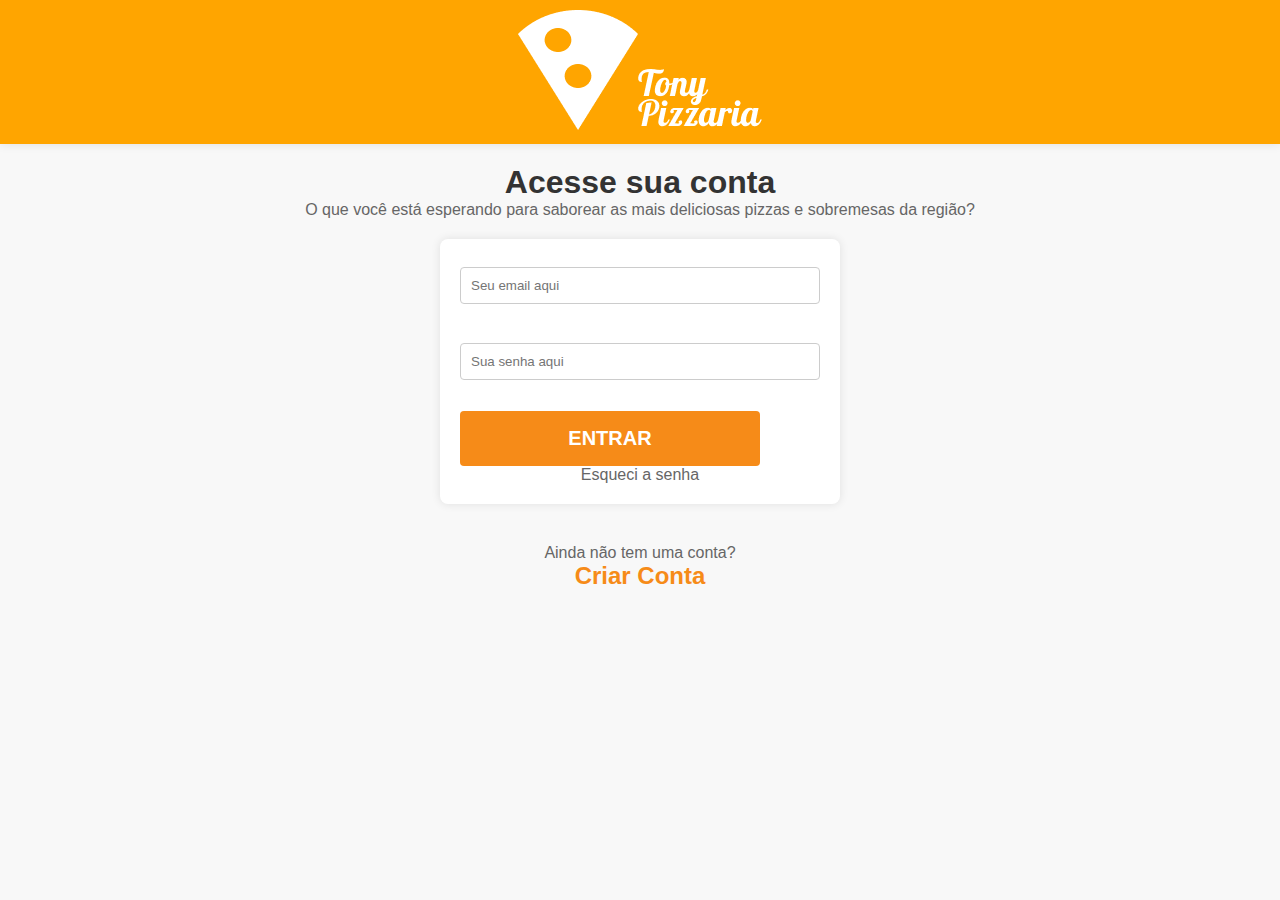
<file: login.html>
<!DOCTYPE html>
<html lang="pt-br">
<head>
    <meta charset="UTF-8">
    <meta name="viewport" content="width=device-width, initial-scale=1.0">
    <link rel="stylesheet" href="reset.css">
    <link rel="stylesheet" href="root.css">
    <link rel="stylesheet" href="login.css">
    <link rel="stylesheet" href="botao.css">
    <title>Login</title>
</head>
<body>
    <header>
        <img src="logo.webp" alt="">
    </header>

    <main>
        <div class="acessar-container">
        <h1>Acesse sua conta</h1>
        <p>O que você está esperando para saborear as mais deliciosas pizzas e sobremesas da região?</p>
    </div>

    <div class="registro-container">
    <div class="email">
        <input type="email" placeholder="Seu email aqui">
    </div>
    <div class="senha">
        <input type="" placeholder="Sua senha aqui">
    </div>
    <div class="botao">
        <a href ="pgInicial.html" class="botao">ENTRAR</a>
    </div>  
    <div class="esquecer">
        <p>Esqueci a senha</p>
    </div>

    </main>
    <footer>
        <div class="conta-nova">
        <p>Ainda não tem uma conta?</p>
        <h2> <a href=" ">Criar Conta</h2></a> 

    </div>
    </footer>
    
</body>
</html>
</file>
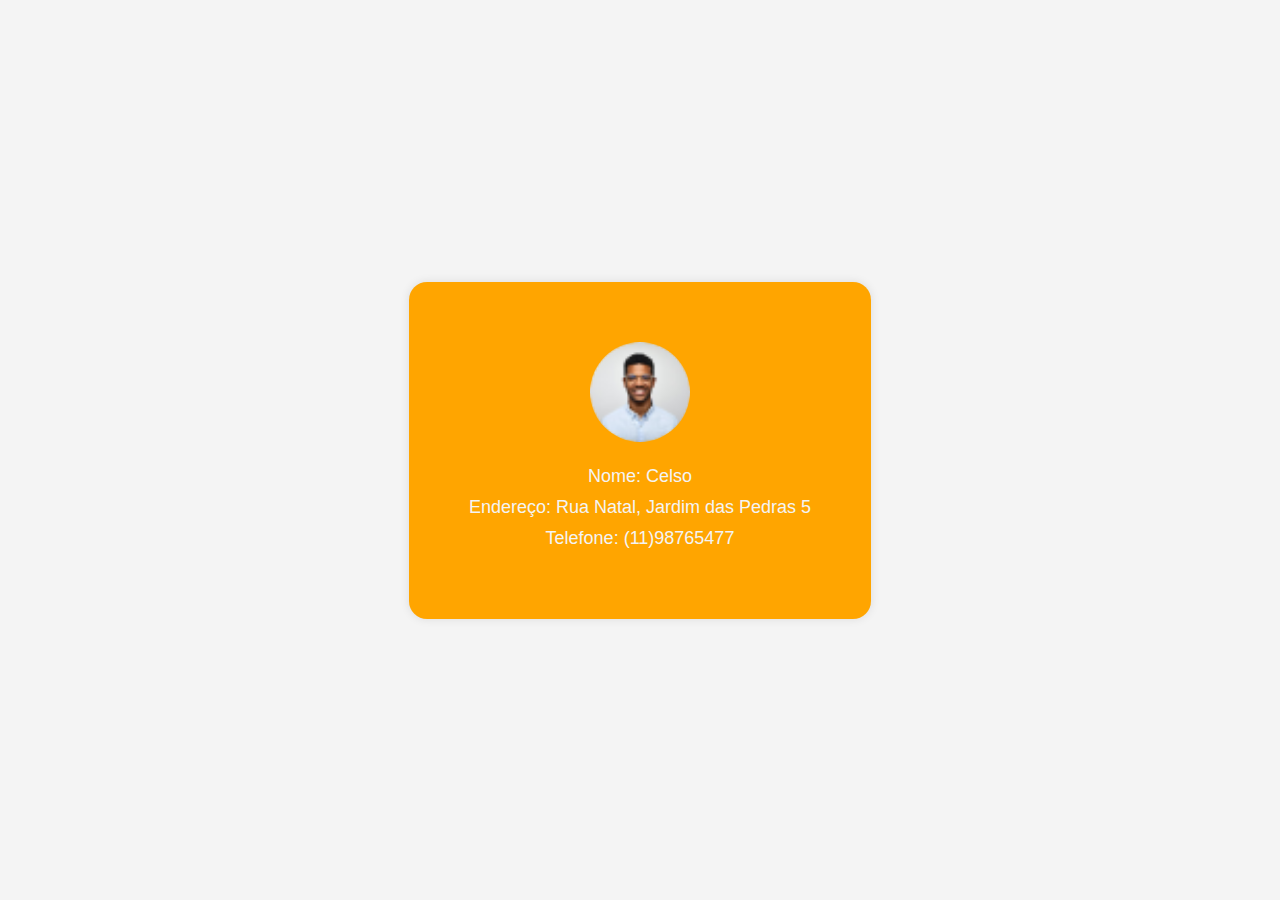
<file: perfil.html>
<!DOCTYPE html>
<html lang="en">
<head>
    <meta charset="UTF-8">
    <meta http-equiv="X-UA-Compatible" content="IE=edge">
    <meta name="viewport" content="width=device-width, initial-scale=1.0">
    <link rel="stylesheet" href="perfil.css">
    <title>Meu perfil</title>
</head>
<body>
    <div class="profile">
        <img src="celso.webp" alt="perfil">
        <div class="info">Nome: Celso</div>
        <div class="info">Endereço: Rua Natal, Jardim das Pedras 5</div>
        <div class="info">Telefone: (11)98765477</div>
    </div>
</body>
</html>
</file>
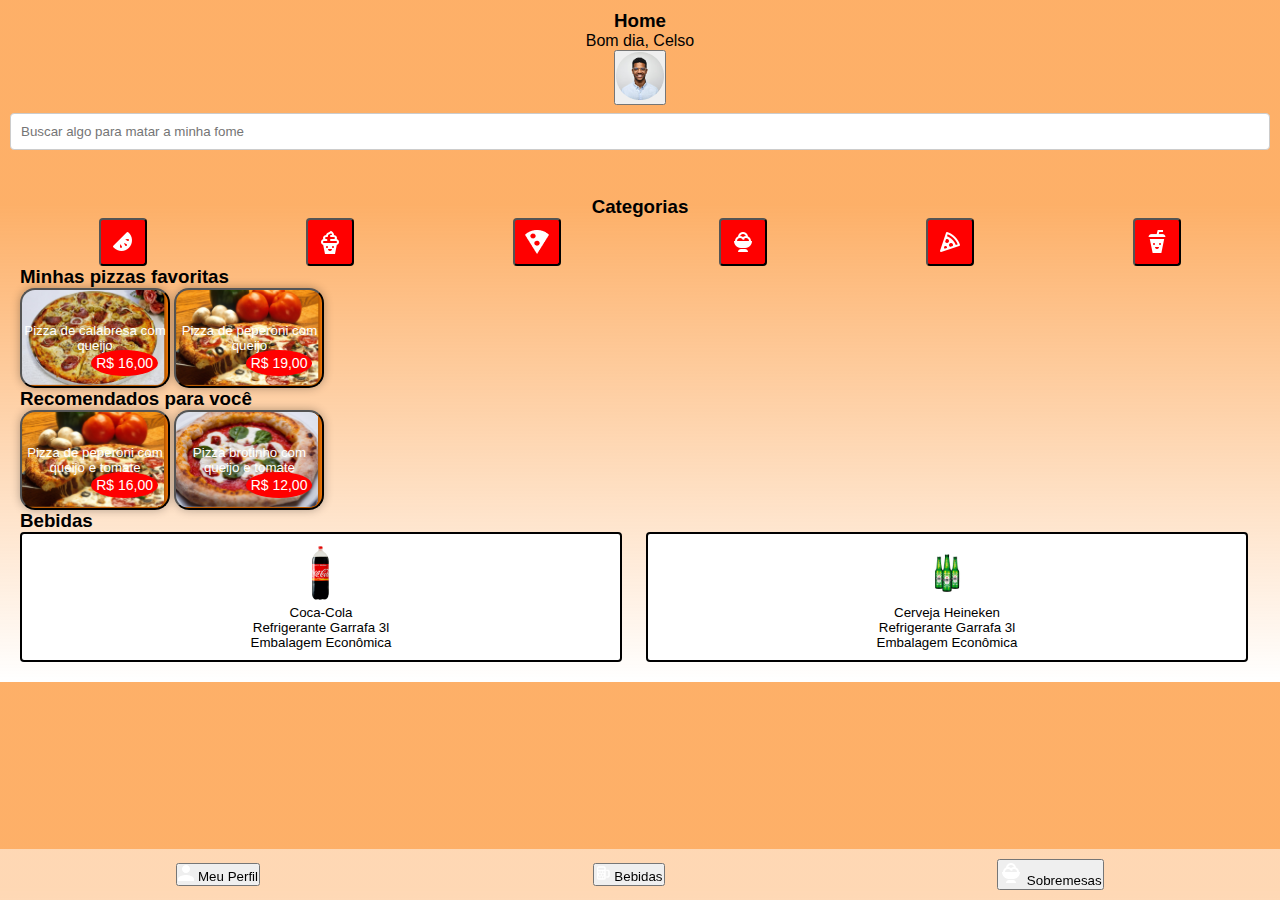
<file: pgInicial.html>
<!DOCTYPE html>
<html lang="pt-br">

<head>
    <meta charset="UTF-8">
    <meta name="viewport" content="width=device-width, initial-scale=1.0">
    <link rel="stylesheet" href="root.css">
    <link rel="stylesheet" href="reset.css">
    <link rel="stylesheet" href="pgInicial.css">
    <link rel="preconnect" href="https://fonts.googleapis.com">
    <link rel="preconnect" href="https://fonts.gstatic.com" crossorigin>
    <link href="https://fonts.googleapis.com/css2?family=Roboto:wght@300;400;500;600;700&display=swap" rel="stylesheet">
    <title>Home</title>
</head>

<body>

    <header>
        <div class="container-infos">
            <div class="bd">
                <h3>Home</h3>
                <span>Bom dia, Celso</span>
            </div>
            <button>
                <a href="">
                    <img src="celso.webp" alt="">
                </a>
            </button>
        </div>
        <div class="input">
            <input type="search" placeholder="Buscar algo para matar a minha fome">
        </div>
    </header>

    <main>
        <section class="categorias">
            <h3>Categorias</h3>
            <ul class="foods">
                <li>
                    <button class="categoria">
                        <img src="melancia.webp" alt="pizza logo tony">
                    </button>
                </li>
                <li>
                    <button class="categoria">
                        <img src="milkshake.webp" alt="pizza logo tony">
                    </button>
                </li>
                <li>
                    <button class="categoria">
                        <img src="pizza.webp" alt="pizza logo tony">
                    </button>
                </li>
                <li>
                    <button class="categoria">
                        <img src="sorvetinho.webp" alt="pizza logo tony">
                    </button>
                </li>
                <li>
                    <button class="categoria">
                        <img src="pizzazinha.webp" alt="pizza logo tony">
                    </button>
                </li>
                <li>
                    <button class="categoria">
                        <img src="copo.webp" alt="pizza logo tony">
                    </button>
                </li>
               
            </ul>
        </section>

        <section class="pizzas">
            <h3>Minhas pizzas favoritas</h3>
            <div class="pizzas-fav">
                <button class="pizza" id="pizza1">
                    <a href="">
                        <span class="preco">R$ 16,00</span>
                        <p class="nome">Pizza de calabresa com queijo</p>
                    </a>
                </button>
                <button class="pizza" id="pizza2">
                    <a href="">
                        <span class="preco">R$ 19,00</span>
                        <p class="nome">Pizza de peperoni com queijo</p>
                    </a>
                </button>
            </div>
        </section>
        <section class="recomendacao">
            <h3>Recomendados para você</h3>
            <div class="pizzas-recomend">
                <button class="pizza" id="pizza3">
                    <a href="">
                        <span class="preco">R$ 16,00</span>
                        <p class="nome">Pizza de peperoni com queijo e tomate</p>
                    </a>
                </button>
                <button class="pizza" id="pizza4">
                    <a href="">
                        <span class="preco">R$ 12,00</span>
                        <p class="nome">Pizza brotinho com queijo e tomate</p>
                    </a>
                </button> 
            </div>
        </section>
        
        <section class="drinks">
            <h3>Bebidas</h3>
            <div class="container-drinks">
                <button class="bebida">
                    <a href="">
                        <div class="bebidas">
                            <img src="coca-cola.webp" id="coca">
                            <div class="bebidas-info">
                                <span class="nome-bebidas">Coca-Cola</span>
                                <ul class="desc-bebidas">
                                    <li>Refrigerante Garrafa 3l</li>
                                    <li>Embalagem Econômica</li>
                                </ul>
                            </div>
                        </div>

                    </a>
                </button>
                <button class="bebida">
                    <a href="">
                        <div class="bebidas">
                            <img src="heineken (1).svg" id="coca">
                            <div class="bebidas-info">
                                <span class="nome-bebidas">Cerveja Heineken</span>
                                <ul class="desc-bebidas">
                                    <li>Refrigerante Garrafa 3l</li>
                                    <li>Embalagem Econômica</li>
                                </ul>
                            </div>
                        </div>

                    </a>
                </button>
        </section>
    </main>

    <footer>
        <button class="profile">
            <a href="perfil.html">
                <img src="icon.svg">
                <span>Meu Perfil</span>
            </a>
        </button>
        <button class="drinks">
            <a href="">
                <img src="beer.svg" alt="">
                <span>Bebidas</span>
            </a>
        </button>
        <button class="desert">
            <a href="">
                <img src="sorvetinho.webp" alt="">
                <span>Sobremesas</span>
            </a>
        </button>
    </footer>
</body>

</html>
</file>
<file: root.css>
:root {
    --cor-principal: #F27706;
}
</file>
<file: login.css>
body {
    font-family: Arial, sans-serif;
    background-color: #f8f8f8;
}
body, h1, h2, p, input, a {
    margin: 0;
    padding: 0;
    box-sizing: border-box;
}


header {
    background-color: orange;
    padding: 10px;
    text-align: center;
    box-shadow: 0 0 10px rgba(0, 0, 0, 0.1);
}

header img {
    max-width: 100%;
    height: auto;
}

main {
    display: flex;
    flex-direction: column;
    align-items: center;
    justify-content: center;
    padding: 20px;
}

.acessar-container {
    text-align: center;
    margin-bottom: 20px;
}

.acessar-container h1 {
    color: #333;
}

.acessar-container p {
    color: #666;
}

.registro-container {
    width: 100%;
    max-width: 400px;
    background-color: #fff;
    border-radius: 8px;
    box-shadow: 0 0 10px rgba(0, 0, 0, 0.1);
    padding: 20px;
    box-sizing: border-box;
}

.email,
.senha {
    margin-bottom: 15px;
}

input {
    width: 100%;
    padding: 10px;
    margin-top: 8px;
    margin-bottom: 16px;
    border: 1px solid #ccc;
    border-radius: 4px;
}

.botao a {
    display: block;
    width: 100%;
    padding: 10px;
    background-color: #f68b18;
    color: #fff;
    text-align: center;
    text-decoration: none;
    border-radius: 4px;
    display: flex;
    justify-content: center;
}

.botao a:hover {
    background-color: #e07616;
}

.esquecer p {
    text-align: center;
    color: #666;
}

footer {
    margin-top: 20px;
    text-align: center;
}

.conta-nova p {
    color: #666;
}

.conta-nova a {
    color: #f68b18;
    text-decoration: none;
    font-weight: bold;
}

.conta-nova a:hover {
    text-decoration: underline;
}
</file>
<file: botao.css>
.botao{
    width: 300px;
    height: 55px;
    background-color: #fff;
    border: 0;
    border-radius: 8px;
    color: var(--cor-principal);
    font-size: 20px;
    font-weight: 600;
    display: flex;
    align-items: center;
    justify-content: center;
}

.botao-{  
    background-color: #fff;
}

.botao-verde{
    background-color: #199570;
}

.botao-vermelho{
    background-color: #F93030;
}
</file>
<file: perfil.css>
body {
    font-family: Arial, sans-serif;
    background-color: #f4f4f4;
    margin: 0;
    padding: 0;
    display: flex;
    justify-content: center;
    align-items: center;
    height: 100vh;
}

.profile {
    text-align: center;
    background-color: orange;
    padding: 60px;
    border-radius: 18px;
    box-shadow: 0 0 10px rgba(0, 0, 0, 0.1);
}

.profile img {
    width: 100px;
    height: 100px;
    border-radius: 50%;
    margin-bottom: 20px;
}

.info {
    font-size: 18px;
    margin-bottom: 10px;
    color: #f4f4f4;
    font-family: Arial, Helvetica, sans-serif;
}
</file>
<file: pgInicial.css>
body, h1, h2, p, input, a {
    margin: 0;
    padding: 0;
    box-sizing: border-box;
}

body {
    font-family: Arial, sans-serif;
    background: linear-gradient(180deg, rgba(252,121,0,0.59027777777778) 30%, rgba(252,121,0,0) 100%); 
}

header {
    padding: 10px;
    text-align: center;
}

header img {
    max-width: 100%;
    height: auto;
}

main {
    display: flex;
    flex-direction: column;
    padding: 20px;
}
.categorias {
    display: flex;
    flex-wrap: wrap; 
    justify-content: space-around; 
}

.foods {
    width: 100%; 
    padding: 0; 
    display: flex;
    justify-content: space-around; 
}

.categoria {
    width: 3rem;
    height: 3rem;
    background-color: red;
    display: flex;
    align-items: center;
    justify-content: center;
    border-radius: 0.25rem;
    transition: 0.8s;
    box-shadow: none; 
}
.container-drinks {
    display: flex;
    gap: 12px;
}

.bebida {
    display: flex;
    align-items: center;
    justify-content: center;
    border-radius: 0.25rem;
    width: calc((100% - 24px) / 2);
    padding: 10px;
    background-color: white;
    border: 2px solid black; 
    box-sizing: border-box; 
    margin-right: 12px; 
}


.bebida:hover {
    background-color: #f0f0f0; 
    color: black; 
    border-color: white; 
}
#pizza1{
    background-image: url(pizza_calabresa_e_mussarela.jpg);
    background-repeat: no-repeat;
    background-size: cover;
}

#pizza2{
    background-image: url(pizza_pepperonni_queijo_tomate.webp);
    background-repeat: no-repeat;
    background-size: cover;
}

#pizza3{
    background-image: url(pizzaterceira.svg);
    background-repeat: no-repeat;
    background-size: cover;
}
#pizza4{
    background-image: url(brotinho.svg);
    background-repeat: no-repeat;
    background-size: cover;
}
.pizza {
    flex-shrink: 0;
    width: 150px; 
    height: 100px; 
    border-radius: 15px; 
    overflow: hidden; 
    position: relative; 
    background-color: #f27706; 
    box-shadow: 0 0 10px rgba(0, 0, 0, 0.3);
}

.pizza a {
    display: flex;
    flex-direction: column;
    align-items: center;
    justify-content: center;
    height: 100%;
    text-decoration: none;
    color: #fff; 
}

.preco {
    background-color: red; 
    color: white; 
    border-radius: 50%; 
    padding: 5px; 
    position: absolute; 
    bottom: 10px; 
    right: 10px; 
    font-size: 14px; /
}


.acessar-container {
    text-align: center;
    margin-bottom: 20px;
}

.acessar-container h1 {
    color: #333;
}

.acessar-container p {
    color: #666;
}

.registro-container {
    width: 100%;
    max-width: 400px;
    background-color: #fff;
    border-radius: 8px;
    box-shadow: 0 0 10px rgba(0, 0, 0, 0.1);
    padding: 20px;
    box-sizing: border-box;
}

.email,
.senha {
    margin-bottom: 15px;
}

input {
    width: 100%;
    padding: 10px;
    margin-top: 8px;
    margin-bottom: 16px;
    border: 1px solid #ccc;
    border-radius: 4px;
}

.botao a {
    display: block;
    width: 100%;
    padding: 10px;
    background-color: #f68b18;
    color: #fff;
    text-align: center;
    text-decoration: none;
    border-radius: 4px;
}

.botao a:hover {
    background-color: #e07616;
}

.esquecer p {
    text-align: center;
    color: #666;
}

footer {
    margin-top: 20px;
    text-align: center;
}

.conta-nova p {
    color: #666;
}

.conta-nova a {
    color: #f68b18;
    text-decoration: none;
    font-weight: bold;
}

.conta-nova a:hover {
    text-decoration: underline;
}
.footer button {
    background-color: transparent;
    border: none;
    cursor: pointer;
    transition: transform 0.2s ease-in-out;
}
footer {
    display: flex;
    justify-content: space-around;
    align-items: center;
    background-color: rgba(255, 255, 255, 0.5); /* Cor branca com 50% de transparência */
    position: fixed;
    bottom: 0;
    width: 100%;
    padding: 10px;
}
</file>
